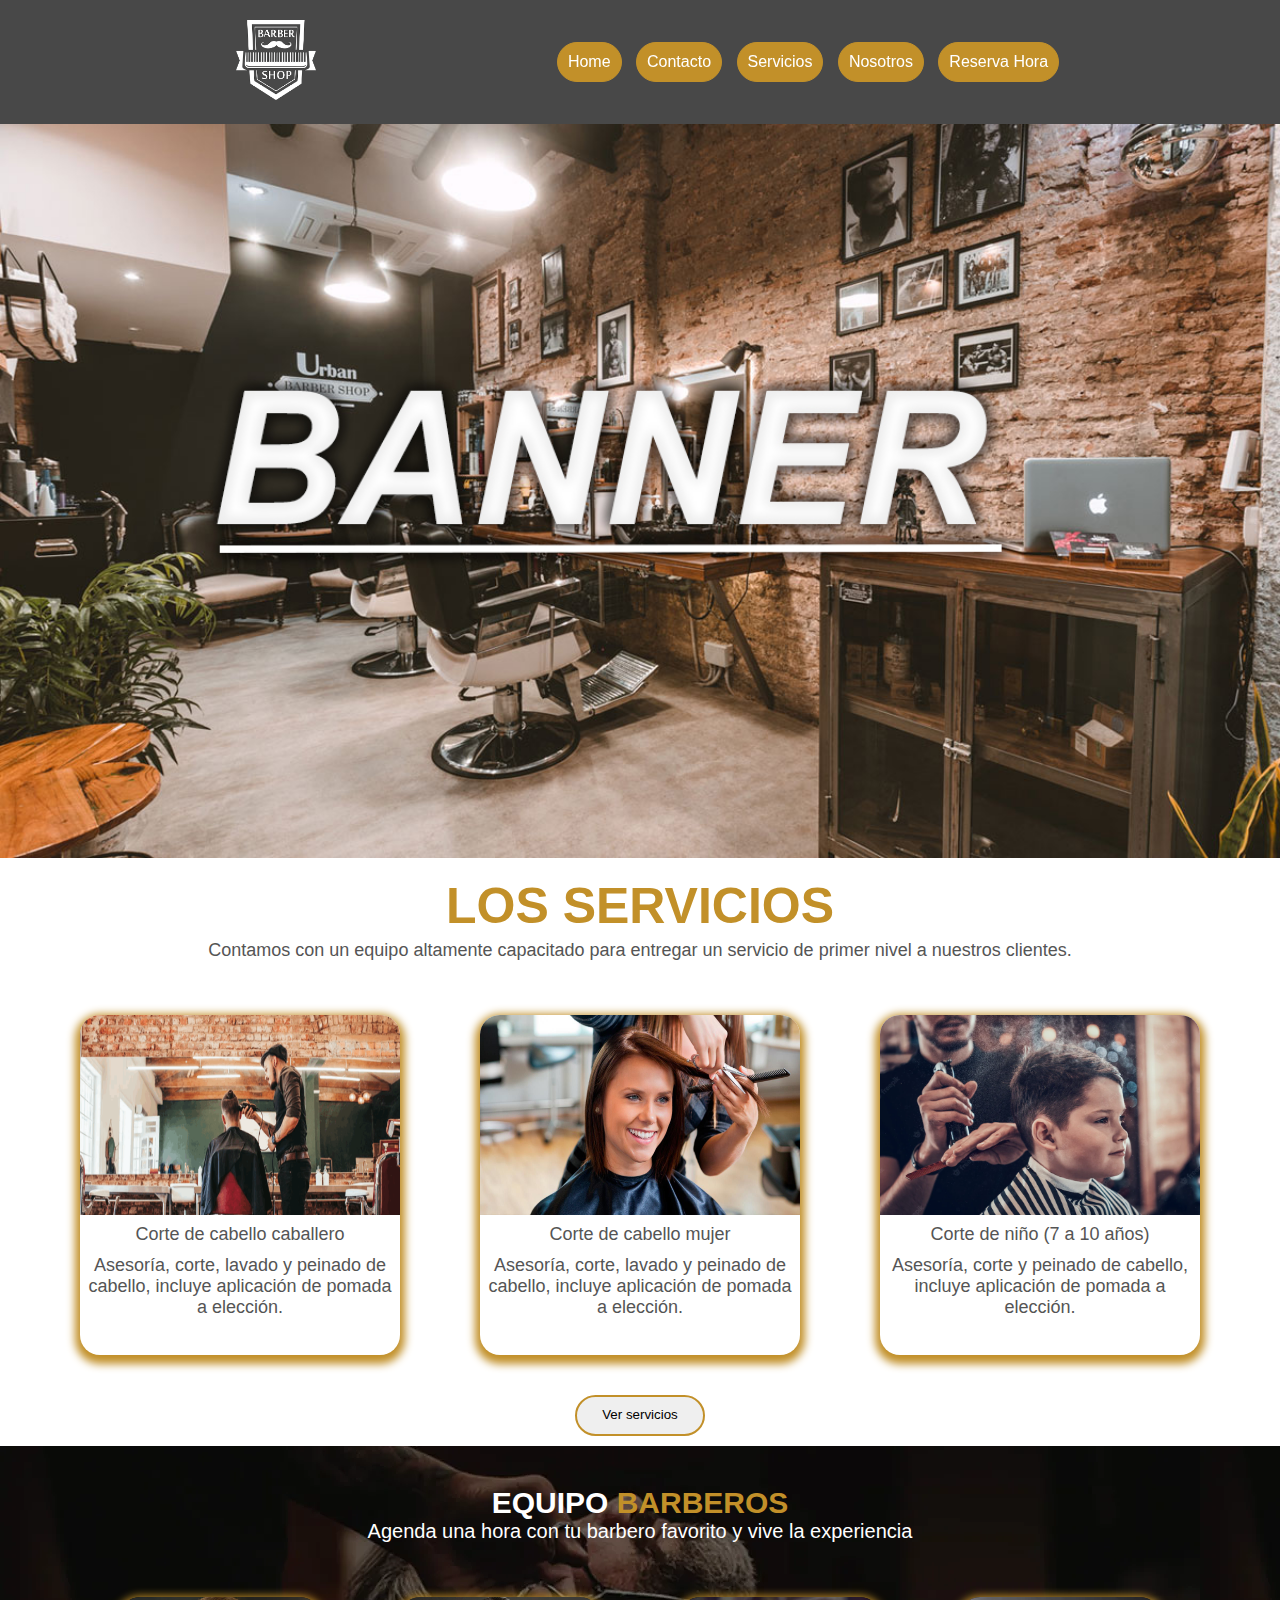
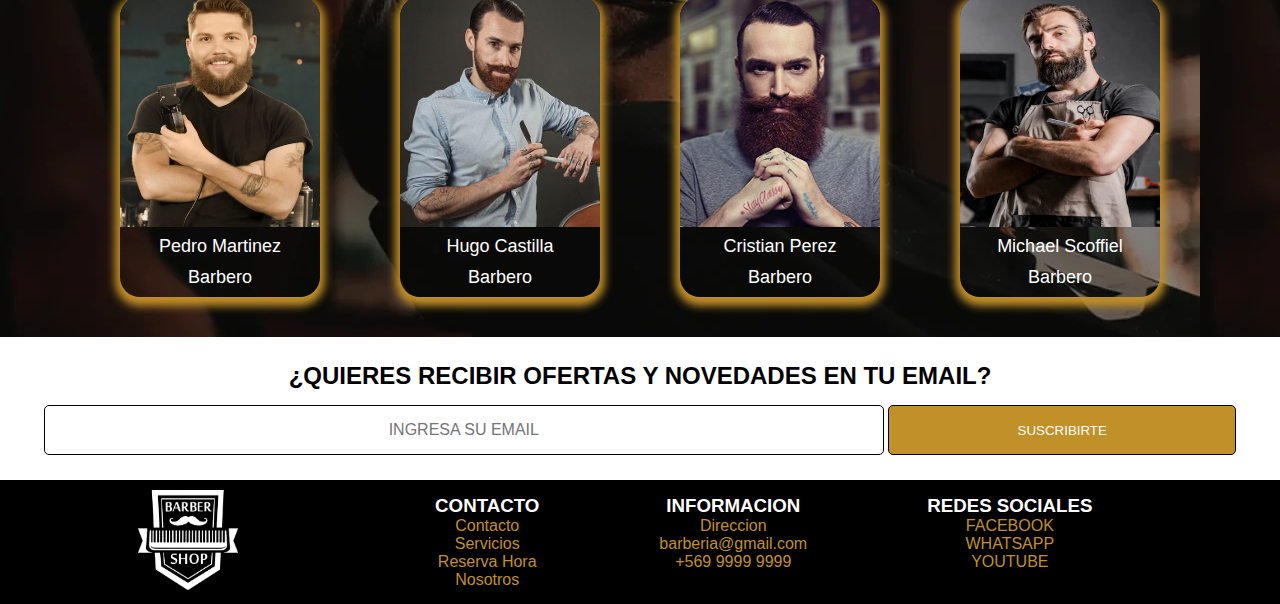
<file: index.html>
<!DOCTYPE html>
<html lang="en">

<head>
    <meta charset="UTF-8" />
    <meta http-equiv="X-UA-Compatible" content="IE=edge" />
    <meta name="viewport" content="width=device-width, initial-scale=1.0" />
    <link rel="shortcut icon" href="./img/icono-peinado.png" />
    <link rel="stylesheet" href="./css/style.css" />
    <title>BARBERIA Ale</title>
</head>

<body>
    <header class="header">
        <a href="./index.html">
            <img src="./img/logo-barberia-blanco2.png" alt="logo de barberia" width="120" height="120" />
        </a>
        <nav>
            <ul>
                <li>
                    <a href="./index.html">Home</a>
                </li>
                <li>
                    <a href="./pages/contacto.html">Contacto</a>
                </li>
                <li>
                    <a href="./pages/servicios.html">Servicios</a>
                </li>
                <li>
                    <a href="./pages/nosotros.html">Nosotros</a>
                </li>
                <li>
                    <a href="./pages/reservahora.html">Reserva Hora</a>
                </li>
            </ul>
        </nav>
    </header>

    <div>
        <img src="./img/banner1.jpg" alt="banner" class="bannerPantalla">
    </div>

    <section class="nuestrosServicios">

        <div class="col-2">

            <div class="serviciosInformacion">
                <h1>LOS SERVICIOS</h1>
                <p>Contamos con un equipo altamente capacitado para entregar un servicio de primer nivel a nuestros
                    clientes.</p>
            </div>
        </div>
        <div class="serviciosPublicos">
            <img src="./img/corte-de-cabello1.png" alt="Corte de cabello adulto">
            <p>Corte de cabello caballero</p>
            <p>Asesoría, corte, lavado y peinado de cabello, incluye aplicación de pomada a elección.</p>
        </div>

        <div class="serviciosPublicos">
            <img src="./img/corte-de-mujer1.jpg" alt="Corte de cabello mujer">
            <p>Corte de cabello mujer</p>
            <p>Asesoría, corte, lavado y peinado de cabello, incluye aplicación de pomada a elección.</p>
        </div>

        <div class="serviciosPublicos">
            <img src="./img/corte-de-niño1.png" alt="Corte de cabello niño">
            <p>Corte de niño (7 a 10 años)</p>
            <p>Asesoría, corte y peinado de cabello, incluye aplicación de pomada a elección.</p>
        </div>

        <div class="botonMain">
            <a href="./pages/servicios.html">
                <input type="submit" value="Ver servicios" class="botonDeServicios">
            </a>
        </div>
    </section>

    <section class="losBarberosHome">
        
        <div class="col-2">
            <div class="tituloBarberos">
                <h2>EQUIPO <span class="colorOro">BARBEROS</span></h2>
                <p>Agenda una hora con tu barbero favorito y vive la experiencia</p>
            </div>
        </div>

        <div class="barberos">
            <img src="./img/barbero1.png" alt="Pedro Martinez">
            <p>Pedro Martinez</p>
            <p>Barbero</p>
        </div>

        <div class="barberos">
            <img src="./img/barbero2.jpg" alt="Hugo Castilla">
            <p>Hugo Castilla</p>
            <p>Barbero</p>
        </div>

        <div class="barberos">
            <img src="./img/barbero3.png" alt="Cristian Perez">
            <p>Cristian Perez</p>
            <p>Barbero</p>
        </div>

        <div class="barberos">
            <img src="./img/barbero4.png" alt="Michael Scoffiel">
            <p>Michael Scoffiel</p>
            <p>Barbero</p>
        </div>

    </section>

    <section class="suscribete">
        <div>
            <h2 class="textoDorado">¿QUIERES RECIBIR OFERTAS Y NOVEDADES EN TU EMAIL?</h2>
        </div>
        <div class="tamañoDeSuscribete">
            <form action="#" method="get">
                <input type="email" placeholder="INGRESA SU EMAIL" name="correo" required class="correos">
                <input type="submit" value="SUSCRIBIRTE" class="suscribetes">
            </form>
        </div>
    </section>

    <footer class="footer">
        <a href="./index.html">
            <img src="./img/logo-barberia-blanco2.png" alt="logo de barberia" width="120" height="120" />
        </a>
        <div class="footerHorizontal">
            <section>
                <h3>CONTACTO</h3>
                <ul>
                    <li>
                        <a href="./pages/contacto.html">Contacto</a>
                    </li>
                    <li>
                        <a href="./pages/servicios.html">Servicios</a>
                    </li>
                    <li>
                        <a href="./pages/reservahora.html">Reserva Hora</a>
                    </li>
                    <li>
                        <a href="./pages/nosotros.html">Nosotros</a>
                    </li>
                </ul>
            </section>
            <section>
                <h3>INFORMACION</h3>
                <ul>
                    <li>Direccion</li>
                    <li>barberia@gmail.com</li>
                    <li>+569 9999 9999</li>
                </ul>
            </section>
            <section>
                <h3>REDES SOCIALES</h3>
                <ul>
                    <li><a href="https://www.facebook.com/" target="_blank">FACEBOOK</a></li>
                    <li><a href="https://www.whatsapp.com/" target="_blank">WHATSAPP</a></li>
                    <li><a href="https://www.youtube.com/" target="_blank">YOUTUBE</a></li>
                </ul>
            </section>
        </div>
    </footer>
</body>

</html>
</file>
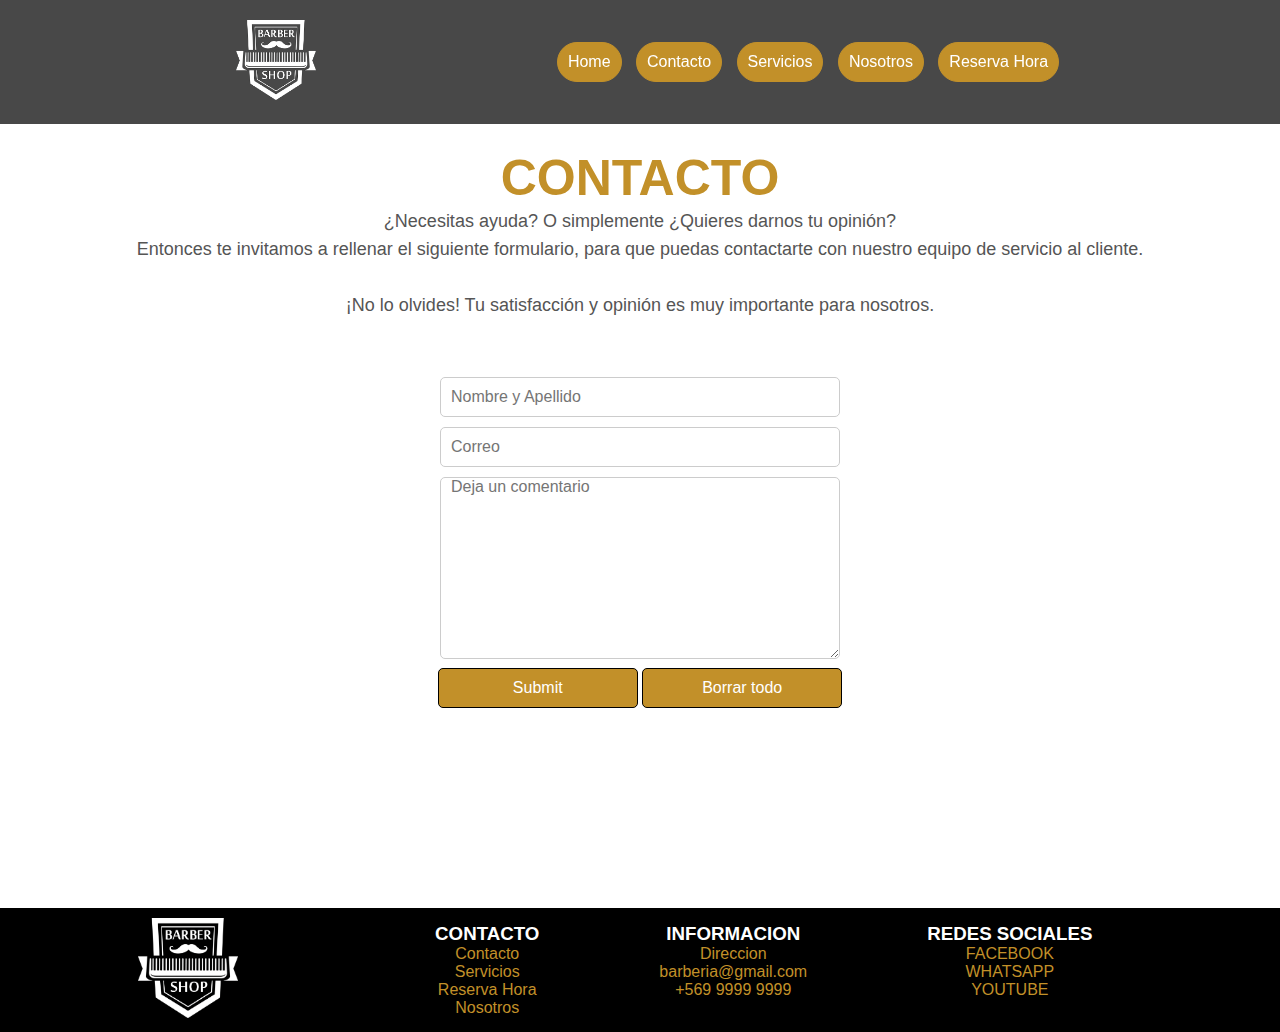
<file: pages/contacto.html>
<!DOCTYPE html>
<html lang="en">

<head>
    <meta charset="UTF-8">
    <meta http-equiv="X-UA-Compatible" content="IE=edge">
    <meta name="viewport" content="width=device-width, initial-scale=1.0">
    <link rel="shortcut icon" href="../img/icono-peinado.png">
    <link rel="stylesheet" href="../css/style.css">
    <title>Contacto</title>
</head>

<body>
    <header class="header">
        <a href="../index.html">
            <img src="../img/logo-barberia-blanco2.png" alt="logo de barberia" width="120" height="120" />
        </a>
        <nav>
            <ul>
                <li>
                    <a href="../index.html">Home</a>
                </li>
                <li>
                    <a href="../pages/contacto.html">Contacto</a>
                </li>
                <li>
                    <a href="../pages/servicios.html">Servicios</a>
                </li>
                <li>
                    <a href="../pages/nosotros.html">Nosotros</a>
                </li>
                <li>
                    <a href="../pages/reservahora.html">Reserva Hora</a>
                </li>
            </ul>
        </nav>
    </header>

    <section class="contacto">

        <div class="contactoInformacion">
            <h1>CONTACTO</h1>
            <div>
                <p>
                    ¿Necesitas ayuda? O simplemente ¿Quieres darnos tu opinión?
                    <br>
                    Entonces te invitamos a rellenar el siguiente formulario, para que puedas contactarte con nuestro
                    equipo
                    de
                    servicio al cliente.
                    <br><br>
                    ¡No lo olvides! Tu satisfacción y opinión es muy importante para nosotros.
                    <br><br>
                </p>
            </div>
        </div>

        <div class="tamañoDeFormunario">
            <form action="#" method="get">
                <input type="text" placeholder="Nombre y Apellido" name="nombres" class="nombresContacto">
                <br>
                <input type="email" placeholder="Correo" name="correo" required class="correosContacto">
                <br>
                <textarea name="mensaje" cols="30" rows="10" placeholder="Deja un comentario"
                    class="mensajesContacto"></textarea>

                <br>
                <input type="submit" class="enviarContacto">
                <input type="reset" value="Borrar todo" class="borrarContacto">
            </form>
        </div>
    </section>

    <footer class="footer">
        <a href="../index.html">
            <img src="../img/logo-barberia-blanco2.png" alt="logo de barberia" width="120" height="120" />
        </a>
        <div class="footerHorizontal">
            <section>
                <h3>CONTACTO</h3>
                <ul>
                    <li>
                        <a href="../pages/contacto.html">Contacto</a>
                    </li>
                    <li>
                        <a href="../pages/servicios.html">Servicios</a>
                    </li>
                    <li>
                        <a href="../pages/reservahora.html">Reserva Hora</a>
                    </li>
                    <li>
                        <a href="../pages/nosotros.html">Nosotros</a>
                    </li>
                </ul>
            </section>
            <section>
                <h3>INFORMACION</h3>
                <ul>
                    <li>Direccion</li>
                    <li>barberia@gmail.com</li>
                    <li>+569 9999 9999</li>
                </ul>
            </section>
            <section>
                <h3>REDES SOCIALES</h3>
                <ul>
                    <li><a href="https://www.facebook.com/" target="_blank">FACEBOOK</a></li>
                    <li><a href="https://www.whatsapp.com/" target="_blank">WHATSAPP</a></li>
                    <li><a href="https://www.youtube.com/" target="_blank">YOUTUBE</a></li>
                </ul>
            </section>
        </div>
    </footer>
</body>
</body>

</html>
</file>
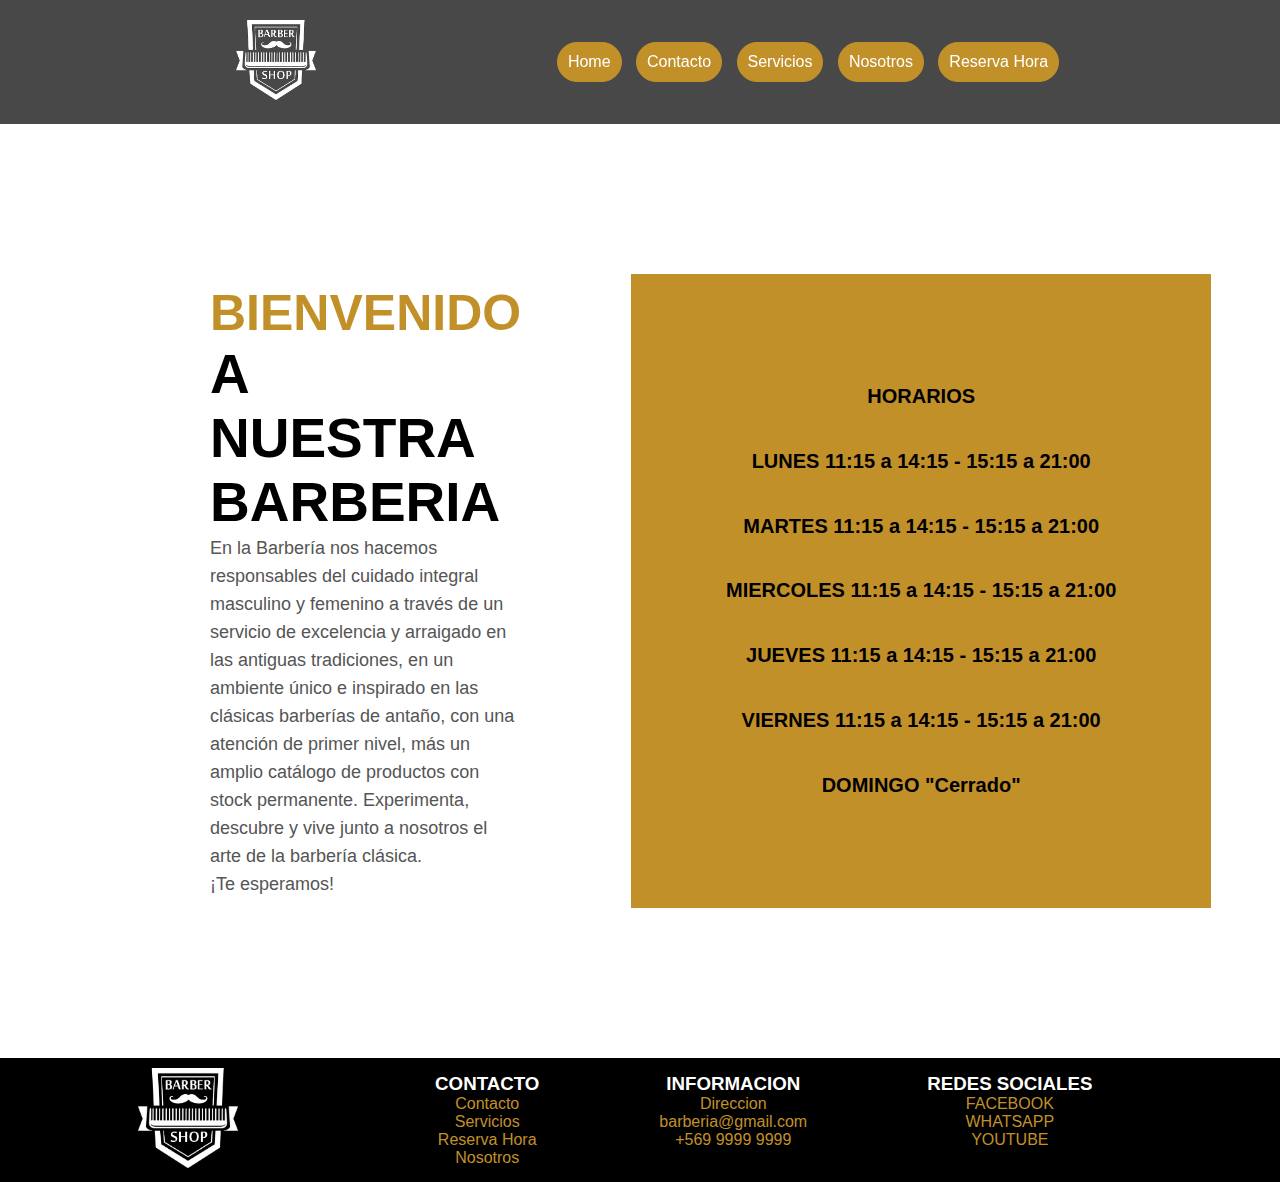
<file: pages/nosotros.html>
<!DOCTYPE html>
<html lang="en">

<head>
    <meta charset="UTF-8">
    <meta http-equiv="X-UA-Compatible" content="IE=edge">
    <meta name="viewport" content="width=device-width, initial-scale=1.0">
    <link rel="shortcut icon" href="../img/icono-peinado.png">
    <link rel="stylesheet" href="../css/style.css">
    <title>nosotros</title>
</head>

<body>
    <header class="header">
        <a href="../index.html">
            <img src="../img/logo-barberia-blanco2.png" alt="logo de barberia" width="120" height="120" />
        </a>
        <nav>
            <ul>
                <li>
                    <a href="../index.html">Home</a>
                </li>
                <li>
                    <a href="../pages/contacto.html">Contacto</a>
                </li>
                <li>
                    <a href="../pages/servicios.html">Servicios</a>
                </li>
                <li>
                    <a href="../pages/nosotros.html">Nosotros</a>
                </li>
                <li>
                    <a href="../pages/reservahora.html">Reserva Hora</a>
                </li>
            </ul>
        </nav>
    </header>

    <section class="nosotros">

        <div class="grid-container">
            <div class="nosotrosInformacion">
                <div>
                    <h1>BIENVENIDO</h1>
                    <h2>A NUESTRA BARBERIA</h2>
                </div>
                <div>
                    <P>En la Barbería nos hacemos responsables del cuidado integral masculino y femenino a través de un
                        servicio de excelencia y arraigado en las antiguas tradiciones, en un ambiente único e inspirado
                        en
                        las clásicas barberías de antaño, con una atención de primer nivel, más un amplio catálogo de
                        productos con stock permanente. Experimenta, descubre y vive junto a nosotros el arte de la
                        barbería
                        clásica.
                        <br>
                        ¡Te esperamos!
                    </P>
                </div>
            </div>

            <div class="horario">
                <div>
                    <p>HORARIOS</p>
                </div>
                <div>
                    <p>LUNES 11:15 a 14:15 - 15:15 a 21:00</p>
                </div>
                <div>
                    <p>MARTES 11:15 a 14:15 - 15:15 a 21:00</p>
                </div>
                <div>
                    <p>MIERCOLES 11:15 a 14:15 - 15:15 a 21:00</p>
                </div>
                <div>
                    <p>JUEVES 11:15 a 14:15 - 15:15 a 21:00</p>
                </div>
                <div>
                    <p>VIERNES 11:15 a 14:15 - 15:15 a 21:00</p>
                </div>
                <div>
                    <p>DOMINGO "Cerrado"</p>
                </div>
            </div>
        </div>

    </section>

    <footer class="footer">
        <a href="../index.html">
            <img src="../img/logo-barberia-blanco2.png" alt="logo de barberia" width="120" height="120" />
        </a>
        <div class="footerHorizontal">
            <section>
                <h3>CONTACTO</h3>
                <ul>
                    <li>
                        <a href="../pages/contacto.html">Contacto</a>
                    </li>
                    <li>
                        <a href="../pages/servicios.html">Servicios</a>
                    </li>
                    <li>
                        <a href="../pages/reservahora.html">Reserva Hora</a>
                    </li>
                    <li>
                        <a href="../pages/nosotros.html">Nosotros</a>
                    </li>
                </ul>
            </section>
            <section>
                <h3>INFORMACION</h3>
                <ul>
                    <li>Direccion</li>
                    <li>barberia@gmail.com</li>
                    <li>+569 9999 9999</li>
                </ul>
            </section>
            <section>
                <h3>REDES SOCIALES</h3>
                <ul>
                    <li><a href="https://www.facebook.com/" target="_blank">FACEBOOK</a></li>
                    <li><a href="https://www.whatsapp.com/" target="_blank">WHATSAPP</a></li>
                    <li><a href="https://www.youtube.com/" target="_blank">YOUTUBE</a></li>
                </ul>
            </section>
        </div>
    </footer>
</body>

</html>
</file>
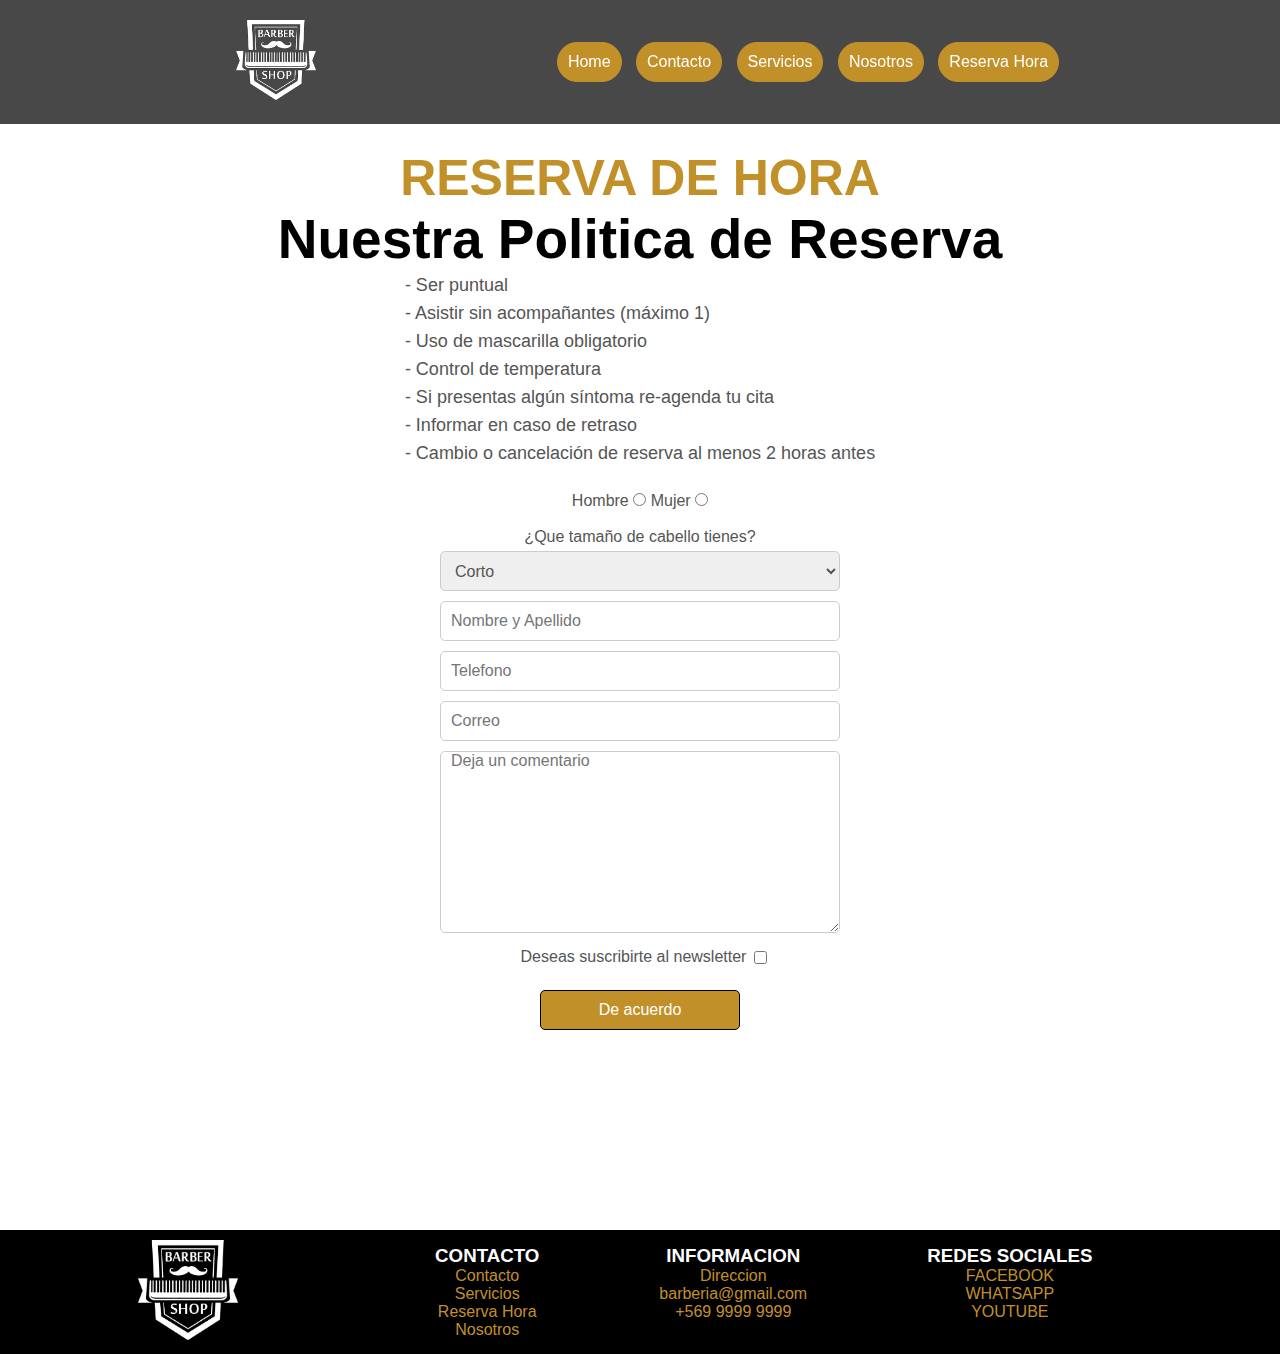
<file: pages/reservahora.html>
<!DOCTYPE html>
<html lang="en">

<head>
    <meta charset="UTF-8">
    <meta http-equiv="X-UA-Compatible" content="IE=edge">
    <meta name="viewport" content="width=device-width, initial-scale=1.0">
    <link rel="shortcut icon" href="../img/icono-peinado.png">
    <link rel="stylesheet" href="../css/style.css">
    <title>ReserveHora</title>
</head>

<body>
    <header class="header">
        <a href="../index.html">
            <img src="../img/logo-barberia-blanco2.png" alt="logo de barberia" width="120" height="120" />
        </a>
        <nav>
            <ul>
                <li>
                    <a href="../index.html">Home</a>
                </li>
                <li>
                    <a href="../pages/contacto.html">Contacto</a>
                </li>
                <li>
                    <a href="../pages/servicios.html">Servicios</a>
                </li>
                <li>
                    <a href="../pages/nosotros.html">Nosotros</a>
                </li>
                <li>
                    <a href="../pages/reservahora.html">Reserva Hora</a>
                </li>
            </ul>
        </nav>
    </header>
    
    <section class="reservaTuHora">

        <div class="reservaTuHoraInformacion">
            <h1>RESERVA DE HORA</h1>
            <h2>Nuestra Politica de Reserva</h2>
            <div>
                <p>
                    - Ser puntual
                    <br>
                    - Asistir sin acompañantes (máximo 1)
                    <br>
                    - Uso de mascarilla obligatorio
                    <br>
                    - Control de temperatura
                    <br>
                    - Si presentas algún síntoma re-agenda tu cita
                    <br>
                    - Informar en caso de retraso
                    <br>
                    - Cambio o cancelación de reserva al menos 2 horas antes
                </p>
            </div>
        </div>

        <div>
            <div class="reservaColor">
                <label for="sexo">Hombre</label>
                <input type="radio" name="sexo" value="Hombre">

                <label for="sexo">Mujer</label>
                <input type="radio" name="sexo" value="Mujer">
                <br><br>
            </div>

            <div>
                <p class="reservaColor">¿Que tamaño de cabello tienes?</p>
                <select name="tipos de corte" class="reservaCabello">
                    <option value="C">Corto</option>
                    <option value="M">Mediano</option>
                    <option value="L">Largo</option>
                    <option value="XL">Extra largo</option>
                </select>
            </div>

            <div class="tamañoDeFormunario">
                <form action="#" method="get">
                    <input type="text" placeholder="Nombre y Apellido" name="nombres" class="nombresContacto">
                    <br>
                    <input type="text" placeholder="Telefono" name="telefono" class="reservaTelefono">
                    <br>
                    <input type="email" placeholder="Correo" name="correo" required class="correosContacto">
                    <br>
                    <textarea name="mensaje" cols="30" rows="10" placeholder="Deja un comentario"
                        class="mensajesContacto"></textarea>

                    <div class="reservaSuscribirte reservaColor">
                        <label>Deseas suscribirte al newsletter</label>
                        <input type="checkbox" name="acepta" value="si">
                    </div>

                    <br>
                    <input type="submit" value="De acuerdo" class="enviarContacto">
                </form>
            </div>
            
        </div>

    </section>

    <footer class="footer">
        <a href="../index.html">
            <img src="../img/logo-barberia-blanco2.png" alt="logo de barberia" width="120" height="120" />
        </a>
        <div class="footerHorizontal">
            <section>
                <h3>CONTACTO</h3>
                <ul>
                    <li>
                        <a href="../pages/contacto.html">Contacto</a>
                    </li>
                    <li>
                        <a href="../pages/servicios.html">Servicios</a>
                    </li>
                    <li>
                        <a href="../pages/reservahora.html">Reserva Hora</a>
                    </li>
                    <li>
                        <a href="../pages/nosotros.html">Nosotros</a>
                    </li>
                </ul>
            </section>
            <section>
                <h3>INFORMACION</h3>
                <ul>
                    <li>Direccion</li>
                    <li>barberia@gmail.com</li>
                    <li>+569 9999 9999</li>
                </ul>
            </section>
            <section>
                <h3>REDES SOCIALES</h3>
                <ul>
                    <li><a href="https://www.facebook.com/" target="_blank">FACEBOOK</a></li>
                    <li><a href="https://www.whatsapp.com/" target="_blank">WHATSAPP</a></li>
                    <li><a href="https://www.youtube.com/" target="_blank">YOUTUBE</a></li>
                </ul>
            </section>
        </div>
    </footer>
</body>

</html>
</file>
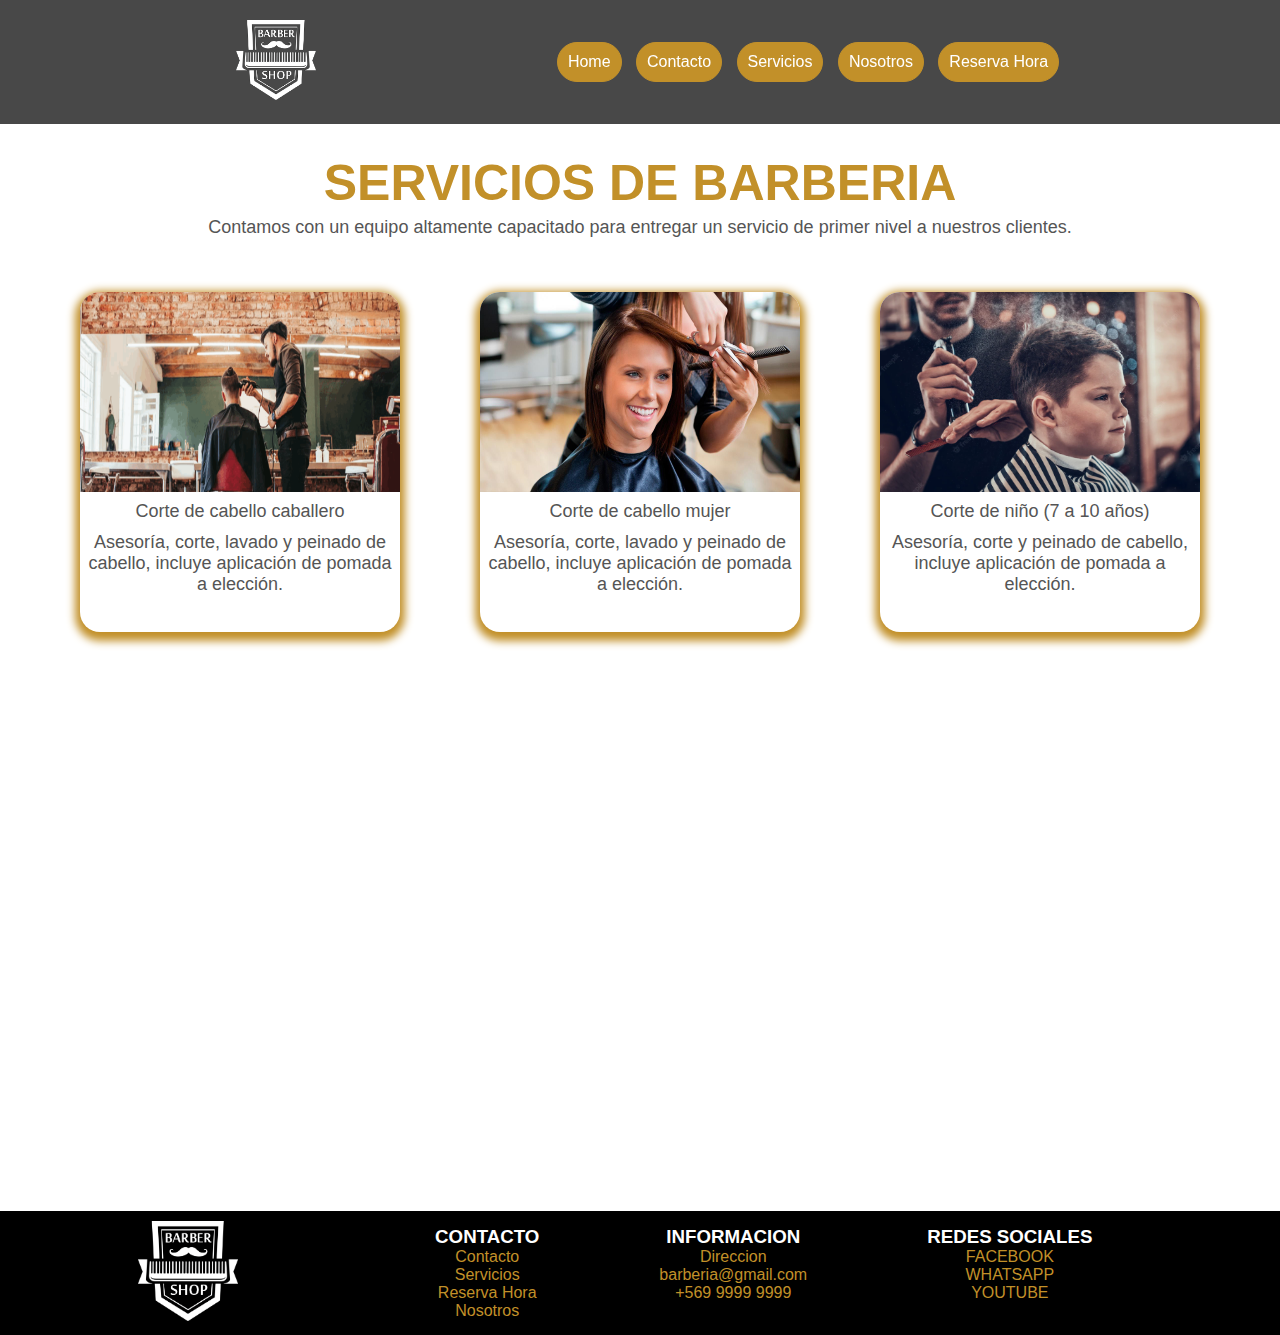
<file: pages/servicios.html>
<!DOCTYPE html>
<html lang="en">

<head>
    <meta charset="UTF-8">
    <meta http-equiv="X-UA-Compatible" content="IE=edge">
    <meta name="viewport" content="width=device-width, initial-scale=1.0">
    <link rel="shortcut icon" href="../img/icono-peinado.png">
    <link rel="stylesheet" href="../css/style.css">
    <title>Servicios</title>
</head>

<body>
    <header class="header">
        <a href="../index.html">
            <img src="../img/logo-barberia-blanco2.png" alt="logo de barberia" width="120" height="120" />
        </a>
        <nav>
            <ul>
                <li>
                    <a href="../index.html">Home</a>
                </li>
                <li>
                    <a href="../pages/contacto.html">Contacto</a>
                </li>
                <li>
                    <a href="../pages/servicios.html">Servicios</a>
                </li>
                <li>
                    <a href="../pages/nosotros.html">Nosotros</a>
                </li>
                <li>
                    <a href="../pages/reservahora.html">Reserva Hora</a>
                </li>
            </ul>
        </nav>
    </header>

    <section class="row">

        <div class="col-1">
            <section class="nuestrosServicios">

                <div class="col-2">

                    <div class="serviciosInformacion">
                        <h1>SERVICIOS DE BARBERIA</h1>
                        <p>Contamos con un equipo altamente capacitado para entregar un servicio de primer nivel a
                            nuestros
                            clientes.</p>
                    </div>
                </div>
                <div class="serviciosPublicos">
                    <img src="../img/corte-de-cabello1.png" alt="Corte de cabello adulto">
                    <p>Corte de cabello caballero</p>
                    <p>Asesoría, corte, lavado y peinado de cabello, incluye aplicación de pomada a elección.</p>
                </div>

                <div class="serviciosPublicos">
                    <img src="../img/corte-de-mujer1.jpg" alt="Corte de cabello mujer">
                    <p>Corte de cabello mujer</p>
                    <p>Asesoría, corte, lavado y peinado de cabello, incluye aplicación de pomada a elección.</p>
                </div>

                <div class="serviciosPublicos">
                    <img src="../img/corte-de-niño1.png" alt="Corte de cabello niño">
                    <p>Corte de niño (7 a 10 años)</p>
                    <p>Asesoría, corte y peinado de cabello, incluye aplicación de pomada a elección.</p>
                </div>

            </section>
        </div>

        <div class="youtube">
            <iframe width="450" height="250" src="https://www.youtube.com/embed/btY1rp5w1zs"
                title="YouTube video player" frameborder="0"
                allow="accelerometer; autoplay; clipboard-write; encrypted-media; gyroscope; picture-in-picture"
                allowfullscreen></iframe>
        </div>

    </section>

    <footer class="footer">
        <a href="../index.html">
            <img src="../img/logo-barberia-blanco2.png" alt="logo de barberia" width="120" height="120" />
        </a>
        <div class="footerHorizontal">
            <section>
                <h3>CONTACTO</h3>
                <ul>
                    <li>
                        <a href="../pages/contacto.html">Contacto</a>
                    </li>
                    <li>
                        <a href="../pages/servicios.html">Servicios</a>
                    </li>
                    <li>
                        <a href="../pages/reservahora.html">Reserva Hora</a>
                    </li>
                    <li>
                        <a href="../pages/nosotros.html">Nosotros</a>
                    </li>
                </ul>
            </section>
            <section>
                <h3>INFORMACION</h3>
                <ul>
                    <li>Direccion</li>
                    <li>barberia@gmail.com</li>
                    <li>+569 9999 9999</li>
                </ul>
            </section>
            <section>
                <h3>REDES SOCIALES</h3>
                <ul>
                    <li><a href="https://www.facebook.com/" target="_blank">FACEBOOK</a></li>
                    <li><a href="https://www.whatsapp.com/" target="_blank">WHATSAPP</a></li>
                    <li><a href="https://www.youtube.com/" target="_blank">YOUTUBE</a></li>
                </ul>
            </section>
        </div>
    </footer>
</body>

</html>
</file>
<file: css/style.css>
/* tipografia */
* {
    margin: 0;
    padding: 0;
    font-family: Arial, Helvetica, sans-serif;
    box-sizing: border-box;
}


/* HEADER HEADER HEADER */


.header {
    background-color: #000000b7;
    display: flex;
    padding: 0;
    justify-content: space-evenly;
    align-items: center;
    position: sticky;
    top: 0;
}

.header a {
    color: white;
    text-decoration: none;
}

.header ul {
    list-style: none;
}

.header img {
    padding: 20px;
}

.header li {
    border: 1px solid #c29029;
    background-color: #c29029;
    display: inline-block;
    color: rgb(255, 255, 255);
    padding: 10px;
    margin: 5px;
    border-radius: 9999px;
    border-width: 1px;
}

.header a:hover {
    color: black;
    font-weight: bold;
}

/* MAIN MAIN MAIN HOME-INICIO */

/* BANNER HOME */


.bannerPantalla {
    width: 100vw;
}


/* BOTON DE SERVICIOS - HOME */

.botonDeServicios {
    border: 1px solid #c29029;
    padding: 10px 25px 12px 25px;
    text-decoration: none;
    color: #000;
    flex-direction: column;
    border-radius: 9999px;
    border-width: 2px;
}

.botonMain input:hover {
    color: #c29029;
    font-weight: bold;
}

/* BARBEROS HOME */

.losBarberosHome {
    width: 100%;
    height: auto;
    display: flex;
    flex-wrap: wrap;
    justify-content: center;
    margin: auto;
    overflow: hidden;
    background-image: url("../img/barbero-de-fondo.jpg");
}

.tituloBarberos {
    color: white;
    text-align: center;
    height: 15px;
    width: 100%;
    align-items: center;
    padding: 25px;
    margin: 0;
    display: inline-block;
    font-size: 20px;
}

.tituloBarberos h2:hover{
    transition: .2s;
    transform: skew(-15deg);
}

.barberos {
    width: 200px;
    height: 300px;
    border-radius: 5px;
    box-shadow: 0 2px 2px #00000033;
    margin: 40px;
    box-shadow: 0 4px 8px 5px #c29029;
    border-radius: 20px;
}


.losBarberosHome img {
    width: 200px;
    height: 230px;
    padding: 0;
    margin: 0;
    border-radius: 20px 20px 0 0;
}

.barberos p {
    font-size: 18px;
    text-align: center;
    margin: auto;
    padding: 5px;
    color: white;
}

.colorOro {
    color: #c29029;
}


/* SUCRIBETE HOME */


.suscribete {
    margin: 25px;
    text-align: center;
}

.tamañoDeSuscribete {
    margin: 15PX;
    display: flex;
    flex-direction: column;
}

.tamañoDeSuscribete input:hover {
    color: black;
    font-weight: bold;
    font-size: 20px;
}

.correos {
    width: 70%;
    height: 50px;
    justify-content: space-evenly;
    align-items: center;
    border: 1px black solid;
    font-size: medium;
    text-align: center;
    border-radius: 5px;
}

.suscribetes {
    width: 29%;
    height: 50px;
    justify-content: space-evenly;
    align-items: center;
    justify-content: space-evenly;
    border: 1px black solid;
    background-color: #c29029;
    color: white;
    border-radius: 5px;
}


/* MAIN MAIN MAIN HOME-FIN */

/* MAIN MAIN MAIN CONTACTOS-INICIO */


.contacto {
    text-align: center;
    min-height: 80vh;
}

.contactoInformacion {
    margin: 25px;
    font-size: 25px;
    color: #c29029;
}

.contactoInformacion p {
    font-size: 18px;
    color: #555555;
    line-height: 28px;
}

.nombresContacto {
    width: 400px;
    height: 40px;
    justify-content: space-evenly;
    border: 1px #ccc solid;
    border-radius: 5px;
    font-size: medium;
    padding: 0;
    margin: 5px;
    text-indent: 10px;
}

.correosContacto {
    width: 400px;
    height: 40px;
    justify-content: space-evenly;
    border: 1px #ccc solid;
    border-radius: 5px;
    font-size: medium;
    padding: 0;
    margin: 5px;
    text-indent: 10px;
}

.mensajesContacto {
    width: 400px;
    height: auto;
    justify-content: space-evenly;
    border: 1px #ccc solid;
    border-radius: 5px;
    font-size: medium;
    padding: 0;
    margin: 5px;
    text-indent: 10px;
}

.enviarContacto {
    width: 200px;
    height: 40px;
    justify-content: space-evenly;
    border: 1px #000000 solid;
    border-radius: 5px;
    font-size: medium;
    padding: 0;
    margin-bottom: 200px;
    align-items: center;
    background-color: #c29029;
    color: white;
}

.borrarContacto {
    width: 200px;
    height: 40px;
    justify-content: space-evenly;
    border: 1px #000000 solid;
    border-radius: 5px;
    font-size: medium;
    padding: 0;
    margin-bottom: 200px;
    align-items: center;
    background-color: #c29029;
    color: white;
}


/* MAIN MAIN MAIN CONTACTOS-FIN */

/* MAIN MAIN MAIN NOSOTROS-INICIO */

/* GRID */


.nosotros {
    min-height: 80vh;
}

.grid-container {
    max-width: 980px;
    margin: 100px auto;
    display: grid;
    grid-template-columns: repeat(2, 1fr);
    grid-template-rows: 1fr;
    grid-template-areas:
      "nosotrosInformacion horario";
}
  
  .nosotrosInformacion{ 
    grid-area: nosotrosInformacion;
    margin: 60px;
    font-size: 25px;
    color: #c29029;
}
  

.nosotrosInformacion h2{
    font-size: 55px;
    color: black;
}

.nosotrosInformacion p{
    font-size: 18px;
    color: #555555;
    line-height: 28px;
}

.horario{
    grid-area: horario;
    margin: 50px;
    padding: 90px 90px;
    display: flex;
    flex-wrap: wrap;
    align-items: center;
    background-color: #c29029;
}
  

.horario p{
    width: 400px;
    text-align: center;
    font-size: 20px;
    font-weight: bold;
}


/* MAIN MAIN MAIN NOSOTROS-FIN */

/* MAIN MAIN MAIN RESERVA TU HORA-INICIO */


.reservaTuHora {
    text-align: center;
}

.reservaTuHoraInformacion {
    margin: 25px;
    font-size: 25px;
    color: #c29029;
}

.reservaTuHoraInformacion h2 {
    font-size: 55px;
    color: black;
}

.reservaTuHoraInformacion p {
    font-size: 18px;
    color: #555555;
    line-height: 28px;
    text-align: left;
    width: auto;
    height: auto;
    display: inline-block;
}

.reservaSuscribirte {
    height: 30px;
    width: 100%;
    padding: 0;
    margin: 0;
    display: flex;
    align-items: center;
    justify-content: center;
}

.reservaSuscribirte label {
    margin: 8px;
}

.reservaTelefono {
    width: 400px;
    height: 40px;
    justify-content: space-evenly;
    border: 1px #ccc solid;
    border-radius: 5px;
    font-size: medium;
    padding: 0;
    margin: 5px;
    text-indent: 10px;
}

.reservaCabello {
    width: 400px;
    height: 40px;
    justify-content: space-evenly;
    border: 1px #ccc solid;
    border-radius: 5px;
    font-size: medium;
    padding: 0;
    margin: 5px;
    text-indent: 10px;
    color: #555555;
}

.reservaColor {
    color: #555555;
}


/* MAIN MAIN MAIN RESERVA TU HORA-FIN */

/* MAIN MAIN MAIN SERVICIOS-INICIO */


.nuestrosServicios {
    text-align: center;
    display: flex;
    flex-wrap: wrap;
    justify-content: center;
    margin: auto;
}

.serviciosInformacion {
    color: #c29029;
    text-align: center;
    height: 15px;
    width: 100%;
    align-items: center;
    display: inline-block;
    font-size: 25px;
}

.serviciosInformacion h1:hover{
    color: black;
    transition: .2s;
    transform: skew(-15deg);
}

.serviciosPublicos {
    width: 320px;
    height: 340px;
    box-shadow: 0 2px 2px #00000033;
    margin: 40px;
    box-shadow: 0 4px 8px 5px #c29029;
    border-radius: 20px;
}

.nuestrosServicios img {
    width: 320px;
    height: 200px;
    padding: 0;
    margin: 0;
    border-radius: 20px 20px 0 0;
}

.nuestrosServicios p {
    font-size: 18px;
    text-align: center;
    margin: auto;
    padding: 5px;
    color: #555555;
}

.youtube {
    max-width: 100%;
    height: auto;
    text-align: center;
    margin: 0;
}

.botonMain {
    width: 100%;
    display: inline-block;
    margin: 0 0 10px 0;
}

.col-1 {
    width: 100%;
    float: left;
    padding: 15px;
}

.col-2 {
    width: 90%;
    float: left;
    padding: 15px;
}

.row::after {
    content: "";
    display: table;
    min-height: 30vh;
}


/* MAIN MAIN MAIN SERVICIOS-FIN */


/* FOOTER FOOTER FOOTER */


.footer {
    background-color: #000000;
    display: flex;
    padding: 0;
    color: white;
    list-style: none;
    justify-content: space-evenly;
    align-items: center;
}

.footer ul {
    list-style: none;
    display: flex;
    flex-direction: column;
    align-items: center;
}

.footer li {
    margin: 0 0px;
    color: #c29029;
}

.footerHorizontal {
    display: flex;
}

.footerHorizontal section {
    margin: 0 60px 0 60px;
    text-align: center;
}

.footer a {
    color: #c29029;
    text-decoration: none;
}

.footer img {
    padding: 10px;
}

.footer a:hover {
    color: white;
    font-weight: bold;
}


/* dispositivos medianos */

@media (max-width: 1110px) {
    .grid-container {
        display: flex;
        flex-direction: column;
    }

    .horario {
        justify-content: space-evenly;
        height: 80vh;
    }

}

@media (max-width: 830px) {
    .footerHorizontal section {
        margin: 10px;
    }

}

@media (max-width: 725px) {
    .footer{
        flex-direction: column;
    }

    .horario p{
        width: auto;
    }

    iframe {
        width: 60%;
    }

    .header{
        flex-direction: column;
    }

}


/* dispositivos pequeños */
</file>
